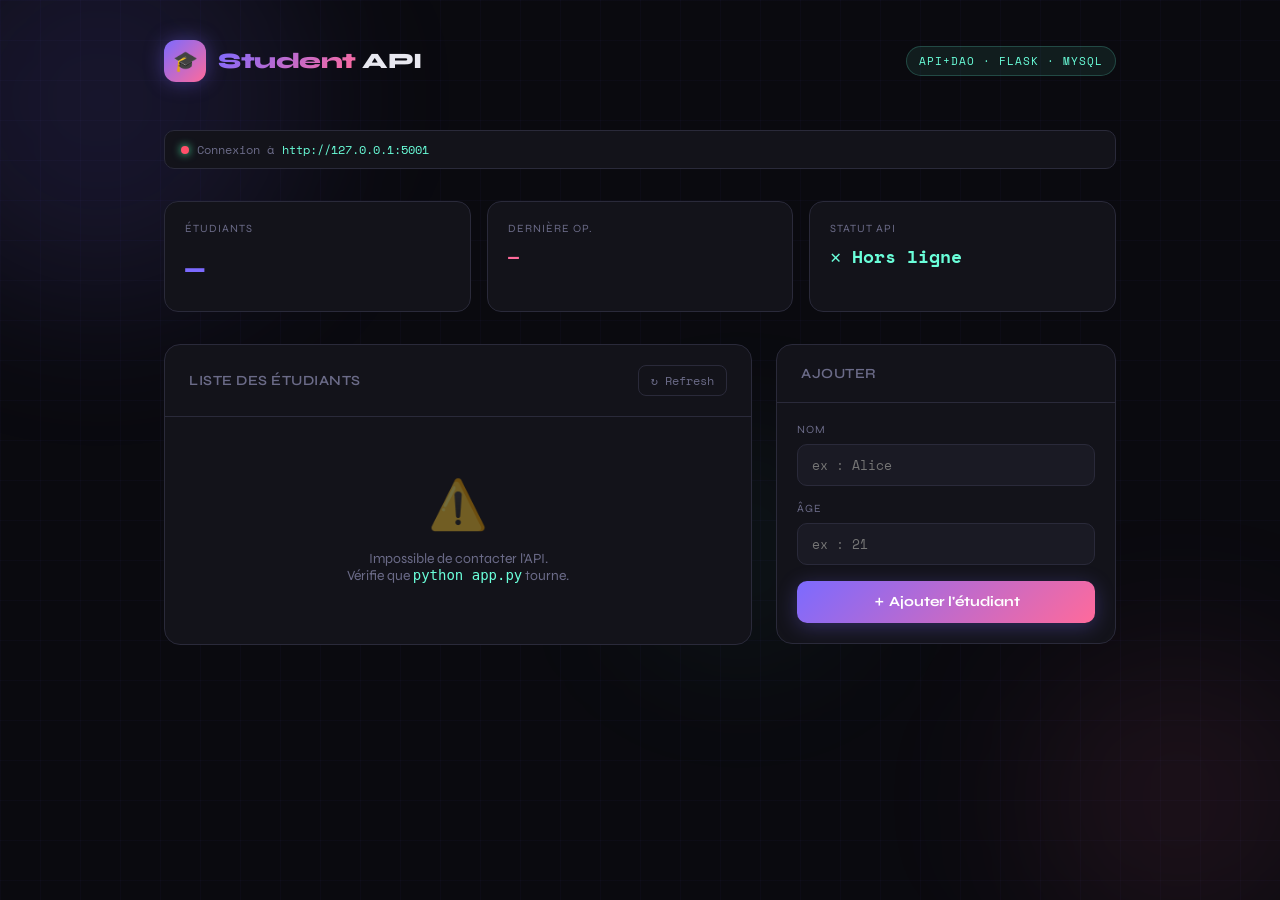
<file: TP/API+DAO/index.html>
<!DOCTYPE html>
<html lang="fr">
<head>
<meta charset="UTF-8">
<meta name="viewport" content="width=device-width, initial-scale=1.0">
<title>Student API Dashboard</title>
<link href="https://fonts.googleapis.com/css2?family=Space+Mono:wght@400;700&family=Syne:wght@400;600;800&display=swap" rel="stylesheet">
<style>
  :root {
    --bg: #0a0a0f;
    --surface: #13131a;
    --card: #1a1a24;
    --border: #2a2a3a;
    --accent: #7c6aff;
    --accent2: #ff6a9b;
    --accent3: #6affda;
    --text: #e8e8f0;
    --muted: #6b6b88;
    --success: #4fffb0;
    --error: #ff4f6a;
    --warning: #ffb84f;
  }

  * { margin: 0; padding: 0; box-sizing: border-box; }

  body {
    background: var(--bg);
    color: var(--text);
    font-family: 'Syne', sans-serif;
    min-height: 100vh;
    overflow-x: hidden;
  }

  /* Animated background grid */
  body::before {
    content: '';
    position: fixed;
    inset: 0;
    background-image:
      linear-gradient(rgba(124,106,255,0.03) 1px, transparent 1px),
      linear-gradient(90deg, rgba(124,106,255,0.03) 1px, transparent 1px);
    background-size: 40px 40px;
    pointer-events: none;
    z-index: 0;
  }

  /* Glow orbs */
  .orb {
    position: fixed;
    border-radius: 50%;
    filter: blur(80px);
    pointer-events: none;
    z-index: 0;
    animation: float 8s ease-in-out infinite;
  }
  .orb-1 { width: 400px; height: 400px; background: rgba(124,106,255,0.12); top: -100px; left: -100px; }
  .orb-2 { width: 300px; height: 300px; background: rgba(255,106,155,0.08); bottom: -50px; right: -50px; animation-delay: -4s; }
  .orb-3 { width: 200px; height: 200px; background: rgba(106,255,218,0.06); top: 50%; left: 50%; animation-delay: -2s; }

  @keyframes float {
    0%, 100% { transform: translateY(0px) scale(1); }
    50% { transform: translateY(-30px) scale(1.05); }
  }

  /* Layout */
  .wrapper {
    position: relative;
    z-index: 1;
    max-width: 1000px;
    margin: 0 auto;
    padding: 40px 24px;
  }

  /* Header */
  header {
    display: flex;
    align-items: center;
    justify-content: space-between;
    margin-bottom: 48px;
    animation: slideDown 0.6s ease;
  }

  @keyframes slideDown {
    from { opacity: 0; transform: translateY(-20px); }
    to { opacity: 1; transform: translateY(0); }
  }

  .logo {
    display: flex;
    align-items: center;
    gap: 12px;
  }

  .logo-icon {
    width: 42px; height: 42px;
    background: linear-gradient(135deg, var(--accent), var(--accent2));
    border-radius: 12px;
    display: flex; align-items: center; justify-content: center;
    font-size: 20px;
    box-shadow: 0 0 20px rgba(124,106,255,0.4);
  }

  .logo-text {
    font-size: 22px;
    font-weight: 800;
    letter-spacing: -0.5px;
  }

  .logo-text span {
    background: linear-gradient(135deg, var(--accent), var(--accent2));
    -webkit-background-clip: text;
    -webkit-text-fill-color: transparent;
  }

  .api-badge {
    font-family: 'Space Mono', monospace;
    font-size: 11px;
    color: var(--accent3);
    background: rgba(106,255,218,0.08);
    border: 1px solid rgba(106,255,218,0.2);
    padding: 6px 12px;
    border-radius: 20px;
    letter-spacing: 1px;
  }

  /* Status bar */
  .status-bar {
    display: flex;
    align-items: center;
    gap: 8px;
    font-family: 'Space Mono', monospace;
    font-size: 12px;
    color: var(--muted);
    background: var(--surface);
    border: 1px solid var(--border);
    border-radius: 10px;
    padding: 10px 16px;
    margin-bottom: 32px;
    animation: slideDown 0.6s ease 0.1s both;
  }

  .status-dot {
    width: 8px; height: 8px;
    border-radius: 50%;
    background: var(--success);
    box-shadow: 0 0 8px var(--success);
    animation: pulse 2s infinite;
  }

  @keyframes pulse {
    0%, 100% { opacity: 1; }
    50% { opacity: 0.4; }
  }

  .status-url { color: var(--accent3); }

  /* Stats row */
  .stats {
    display: grid;
    grid-template-columns: repeat(3, 1fr);
    gap: 16px;
    margin-bottom: 32px;
    animation: slideDown 0.6s ease 0.2s both;
  }

  .stat-card {
    background: var(--surface);
    border: 1px solid var(--border);
    border-radius: 14px;
    padding: 20px;
    position: relative;
    overflow: hidden;
    transition: border-color 0.3s, transform 0.2s;
  }

  .stat-card:hover { border-color: var(--accent); transform: translateY(-2px); }

  .stat-card::before {
    content: '';
    position: absolute;
    top: 0; left: 0; right: 0;
    height: 2px;
    background: linear-gradient(90deg, var(--accent), var(--accent2));
    opacity: 0;
    transition: opacity 0.3s;
  }

  .stat-card:hover::before { opacity: 1; }

  .stat-label { font-size: 11px; color: var(--muted); letter-spacing: 1px; text-transform: uppercase; margin-bottom: 8px; }
  .stat-value { font-size: 32px; font-weight: 800; font-family: 'Space Mono', monospace; }
  .stat-value.accent { color: var(--accent); }
  .stat-value.accent2 { color: var(--accent2); }
  .stat-value.accent3 { color: var(--accent3); }

  /* Main grid */
  .main-grid {
    display: grid;
    grid-template-columns: 1fr 340px;
    gap: 24px;
    animation: slideDown 0.6s ease 0.3s both;
  }

  /* Card */
  .card {
    background: var(--surface);
    border: 1px solid var(--border);
    border-radius: 16px;
    overflow: hidden;
  }

  .card-header {
    display: flex;
    align-items: center;
    justify-content: space-between;
    padding: 20px 24px;
    border-bottom: 1px solid var(--border);
  }

  .card-title {
    font-size: 14px;
    font-weight: 600;
    letter-spacing: 0.5px;
    text-transform: uppercase;
    color: var(--muted);
  }

  /* Table */
  .table-wrap { overflow-x: auto; }

  table { width: 100%; border-collapse: collapse; }

  th {
    font-family: 'Space Mono', monospace;
    font-size: 10px;
    letter-spacing: 1.5px;
    text-transform: uppercase;
    color: var(--muted);
    padding: 12px 24px;
    text-align: left;
    border-bottom: 1px solid var(--border);
  }

  td {
    padding: 14px 24px;
    font-size: 14px;
    border-bottom: 1px solid rgba(42,42,58,0.5);
    transition: background 0.15s;
  }

  tr:last-child td { border-bottom: none; }
  tr:hover td { background: rgba(124,106,255,0.04); }

  .id-tag {
    font-family: 'Space Mono', monospace;
    font-size: 12px;
    color: var(--accent);
    background: rgba(124,106,255,0.1);
    border: 1px solid rgba(124,106,255,0.2);
    padding: 3px 8px;
    border-radius: 6px;
  }

  .name-cell { font-weight: 600; }

  .age-tag {
    font-family: 'Space Mono', monospace;
    font-size: 12px;
    color: var(--accent3);
    background: rgba(106,255,218,0.08);
    border: 1px solid rgba(106,255,218,0.15);
    padding: 3px 8px;
    border-radius: 6px;
  }

  .action-btns { display: flex; gap: 8px; }

  .btn-icon {
    width: 30px; height: 30px;
    border-radius: 8px;
    border: 1px solid var(--border);
    background: transparent;
    color: var(--muted);
    cursor: pointer;
    display: flex; align-items: center; justify-content: center;
    font-size: 14px;
    transition: all 0.2s;
  }

  .btn-icon:hover { border-color: var(--accent2); color: var(--accent2); background: rgba(255,106,155,0.1); }
  .btn-icon.del:hover { border-color: var(--error); color: var(--error); background: rgba(255,79,106,0.1); }

  /* Empty state */
  .empty-state {
    text-align: center;
    padding: 60px 24px;
    color: var(--muted);
  }
  .empty-state .icon { font-size: 48px; margin-bottom: 16px; opacity: 0.4; }
  .empty-state p { font-size: 14px; }

  /* Loading */
  .loading {
    text-align: center;
    padding: 60px;
    color: var(--muted);
    font-family: 'Space Mono', monospace;
    font-size: 13px;
  }

  .spinner {
    width: 32px; height: 32px;
    border: 2px solid var(--border);
    border-top-color: var(--accent);
    border-radius: 50%;
    animation: spin 0.8s linear infinite;
    margin: 0 auto 16px;
  }

  @keyframes spin { to { transform: rotate(360deg); } }

  /* Sidebar */
  .sidebar { display: flex; flex-direction: column; gap: 16px; }

  /* Form card */
  .form-card {
    background: var(--surface);
    border: 1px solid var(--border);
    border-radius: 16px;
    overflow: hidden;
  }

  .form-body { padding: 20px; }

  .form-group { margin-bottom: 16px; }

  label {
    display: block;
    font-size: 11px;
    letter-spacing: 1px;
    text-transform: uppercase;
    color: var(--muted);
    margin-bottom: 8px;
  }

  input[type="text"], input[type="number"] {
    width: 100%;
    background: var(--card);
    border: 1px solid var(--border);
    border-radius: 10px;
    padding: 10px 14px;
    color: var(--text);
    font-family: 'Space Mono', monospace;
    font-size: 13px;
    outline: none;
    transition: border-color 0.2s, box-shadow 0.2s;
  }

  input:focus {
    border-color: var(--accent);
    box-shadow: 0 0 0 3px rgba(124,106,255,0.15);
  }

  .btn-submit {
    width: 100%;
    padding: 12px;
    background: linear-gradient(135deg, var(--accent), var(--accent2));
    border: none;
    border-radius: 10px;
    color: white;
    font-family: 'Syne', sans-serif;
    font-weight: 700;
    font-size: 14px;
    cursor: pointer;
    transition: opacity 0.2s, transform 0.15s;
    box-shadow: 0 4px 20px rgba(124,106,255,0.3);
  }

  .btn-submit:hover { opacity: 0.9; transform: translateY(-1px); }
  .btn-submit:active { transform: translateY(0); }

  /* Toast */
  .toast {
    position: fixed;
    bottom: 24px;
    right: 24px;
    padding: 14px 20px;
    border-radius: 12px;
    font-size: 13px;
    font-family: 'Space Mono', monospace;
    z-index: 1000;
    transform: translateY(100px);
    opacity: 0;
    transition: all 0.3s cubic-bezier(0.34, 1.56, 0.64, 1);
    display: flex; align-items: center; gap: 10px;
  }

  .toast.show { transform: translateY(0); opacity: 1; }
  .toast.success { background: rgba(79,255,176,0.1); border: 1px solid rgba(79,255,176,0.3); color: var(--success); }
  .toast.error { background: rgba(255,79,106,0.1); border: 1px solid rgba(255,79,106,0.3); color: var(--error); }

  /* Edit mode */
  .edit-banner {
    display: none;
    align-items: center;
    gap: 10px;
    background: rgba(124,106,255,0.08);
    border: 1px solid rgba(124,106,255,0.2);
    border-radius: 10px;
    padding: 10px 14px;
    margin-bottom: 16px;
    font-size: 12px;
    color: var(--accent);
    font-family: 'Space Mono', monospace;
  }
  .edit-banner.active { display: flex; }
  .edit-cancel { margin-left: auto; cursor: pointer; opacity: 0.7; }
  .edit-cancel:hover { opacity: 1; }

  /* Refresh btn */
  .btn-refresh {
    background: transparent;
    border: 1px solid var(--border);
    border-radius: 8px;
    color: var(--muted);
    padding: 6px 12px;
    font-size: 12px;
    cursor: pointer;
    font-family: 'Space Mono', monospace;
    transition: all 0.2s;
  }
  .btn-refresh:hover { border-color: var(--accent3); color: var(--accent3); }

  @media (max-width: 768px) {
    .main-grid { grid-template-columns: 1fr; }
    .stats { grid-template-columns: repeat(3, 1fr); }
  }
</style>
</head>
<body>

<div class="orb orb-1"></div>
<div class="orb orb-2"></div>
<div class="orb orb-3"></div>

<div class="wrapper">

  <!-- Header -->
  <header>
    <div class="logo">
      <div class="logo-icon">🎓</div>
      <div class="logo-text"><span>Student</span> API</div>
    </div>
    <div class="api-badge">API+DAO · FLASK · MYSQL</div>
  </header>

  <!-- Status bar -->
  <div class="status-bar">
    <div class="status-dot" id="statusDot"></div>
    <span id="statusText">Connexion à</span>
    <span class="status-url">http://127.0.0.1:5001</span>
    <span style="margin-left:auto; font-size:11px;" id="lastUpdate"></span>
  </div>

  <!-- Stats -->
  <div class="stats">
    <div class="stat-card">
      <div class="stat-label">Étudiants</div>
      <div class="stat-value accent" id="countStudents">—</div>
    </div>
    <div class="stat-card">
      <div class="stat-label">Dernière op.</div>
      <div class="stat-value accent2" id="lastOp" style="font-size:18px; margin-top:6px;">—</div>
    </div>
    <div class="stat-card">
      <div class="stat-label">Statut API</div>
      <div class="stat-value accent3" id="apiStatus" style="font-size:18px; margin-top:6px;">—</div>
    </div>
  </div>

  <!-- Main grid -->
  <div class="main-grid">

    <!-- Table -->
    <div class="card">
      <div class="card-header">
        <span class="card-title">Liste des étudiants</span>
        <button class="btn-refresh" onclick="loadStudents()">↻ Refresh</button>
      </div>
      <div class="table-wrap">
        <div id="tableContainer">
          <div class="loading">
            <div class="spinner"></div>
            Chargement...
          </div>
        </div>
      </div>
    </div>

    <!-- Sidebar -->
    <div class="sidebar">
      <div class="form-card">
        <div class="card-header">
          <span class="card-title" id="formTitle">Ajouter</span>
        </div>
        <div class="form-body">

          <div class="edit-banner" id="editBanner">
            ✏️ Mode édition — id <strong id="editId"></strong>
            <span class="edit-cancel" onclick="cancelEdit()">✕</span>
          </div>

          <div class="form-group">
            <label>Nom</label>
            <input type="text" id="inputName" placeholder="ex : Alice" />
          </div>
          <div class="form-group">
            <label>Âge</label>
            <input type="number" id="inputAge" placeholder="ex : 21" min="1" max="120" />
          </div>
          <button class="btn-submit" onclick="submitForm()" id="submitBtn">＋ Ajouter l'étudiant</button>
        </div>
      </div>
    </div>

  </div>
</div>

<!-- Toast -->
<div class="toast" id="toast"></div>

<script>
const API = 'http://127.0.0.1:5001';
let editMode = false;
let editingId = null;

// ── Load students ────────────────────────────────────────────
async function loadStudents() {
  const container = document.getElementById('tableContainer');
  container.innerHTML = `<div class="loading"><div class="spinner"></div>Chargement...</div>`;

  try {
    const res = await fetch(`${API}/students`);
    if (!res.ok) throw new Error(`HTTP ${res.status}`);
    const students = await res.json();

    document.getElementById('countStudents').textContent = students.length;
    document.getElementById('apiStatus').textContent = '● OK';
    document.getElementById('lastUpdate').textContent = new Date().toLocaleTimeString('fr-FR');
    document.getElementById('statusDot').style.background = 'var(--success)';
    document.getElementById('statusText').textContent = 'Connecté à';

    if (students.length === 0) {
      container.innerHTML = `
        <div class="empty-state">
          <div class="icon">🎓</div>
          <p>Aucun étudiant. Ajoutez-en un !</p>
        </div>`;
      return;
    }

    container.innerHTML = `
      <table>
        <thead>
          <tr>
            <th>ID</th><th>Prénom</th><th>Âge</th><th>Créé le</th><th>Actions</th>
          </tr>
        </thead>
        <tbody>
          ${students.map(s => `
            <tr>
              <td><span class="id-tag">#${s.id}</span></td>
              <td><span class="name-cell">${s.name}</span></td>
              <td><span class="age-tag">${s.age} ans</span></td>
              <td style="color:var(--muted);font-size:12px;font-family:'Space Mono',monospace">
                ${s.created_at ? new Date(s.created_at).toLocaleDateString('fr-FR') : '—'}
              </td>
              <td>
                <div class="action-btns">
                  <button class="btn-icon" onclick="startEdit(${s.id}, '${s.name}', ${s.age})" title="Modifier">✏️</button>
                  <button class="btn-icon del" onclick="deleteStudent(${s.id})" title="Supprimer">🗑️</button>
                </div>
              </td>
            </tr>
          `).join('')}
        </tbody>
      </table>`;
  } catch (e) {
    document.getElementById('apiStatus').textContent = '✕ Hors ligne';
    document.getElementById('statusDot').style.background = 'var(--error)';
    container.innerHTML = `
      <div class="empty-state">
        <div class="icon">⚠️</div>
        <p>Impossible de contacter l'API.<br>Vérifie que <code style="color:var(--accent3)">python app.py</code> tourne.</p>
      </div>`;
  }
}

// ── Submit form (add or update) ──────────────────────────────
async function submitForm() {
  const name = document.getElementById('inputName').value.trim();
  const age  = parseInt(document.getElementById('inputAge').value);

  if (!name || isNaN(age)) { showToast('Remplis tous les champs !', 'error'); return; }

  try {
    if (editMode) {
      const res = await fetch(`${API}/students/${editingId}`, {
        method: 'PUT',
        headers: { 'Content-Type': 'application/json' },
        body: JSON.stringify({ name, age })
      });
      if (!res.ok) throw new Error();
      showToast(`✅ Étudiant #${editingId} modifié`, 'success');
      document.getElementById('lastOp').textContent = 'PUT';
      cancelEdit();
    } else {
      const res = await fetch(`${API}/students`, {
        method: 'POST',
        headers: { 'Content-Type': 'application/json' },
        body: JSON.stringify({ name, age })
      });
      if (!res.ok) throw new Error();
      showToast(`✅ ${name} ajouté !`, 'success');
      document.getElementById('lastOp').textContent = 'POST';
      document.getElementById('inputName').value = '';
      document.getElementById('inputAge').value = '';
    }
    loadStudents();
  } catch (e) {
    showToast('Erreur lors de la requête', 'error');
  }
}

// ── Delete ───────────────────────────────────────────────────
async function deleteStudent(id) {
  if (!confirm(`Supprimer l'étudiant #${id} ?`)) return;
  try {
    const res = await fetch(`${API}/students/${id}`, { method: 'DELETE' });
    if (!res.ok) throw new Error();
    showToast(`🗑️ Étudiant #${id} supprimé`, 'success');
    document.getElementById('lastOp').textContent = 'DELETE';
    loadStudents();
  } catch (e) {
    showToast('Erreur lors de la suppression', 'error');
  }
}

// ── Edit mode ────────────────────────────────────────────────
function startEdit(id, name, age) {
  editMode = true; editingId = id;
  document.getElementById('inputName').value = name;
  document.getElementById('inputAge').value = age;
  document.getElementById('editId').textContent = id;
  document.getElementById('editBanner').classList.add('active');
  document.getElementById('formTitle').textContent = 'Modifier';
  document.getElementById('submitBtn').textContent = '💾 Enregistrer';
  document.getElementById('inputName').focus();
}

function cancelEdit() {
  editMode = false; editingId = null;
  document.getElementById('inputName').value = '';
  document.getElementById('inputAge').value = '';
  document.getElementById('editBanner').classList.remove('active');
  document.getElementById('formTitle').textContent = 'Ajouter';
  document.getElementById('submitBtn').textContent = '＋ Ajouter l\'étudiant';
}

// ── Toast ────────────────────────────────────────────────────
function showToast(msg, type = 'success') {
  const t = document.getElementById('toast');
  t.textContent = msg;
  t.className = `toast ${type} show`;
  setTimeout(() => t.classList.remove('show'), 3000);
}

// ── Enter key ────────────────────────────────────────────────
document.addEventListener('keydown', e => {
  if (e.key === 'Enter') submitForm();
});

// Init
loadStudents();
</script>
</body>
</html>
</file>
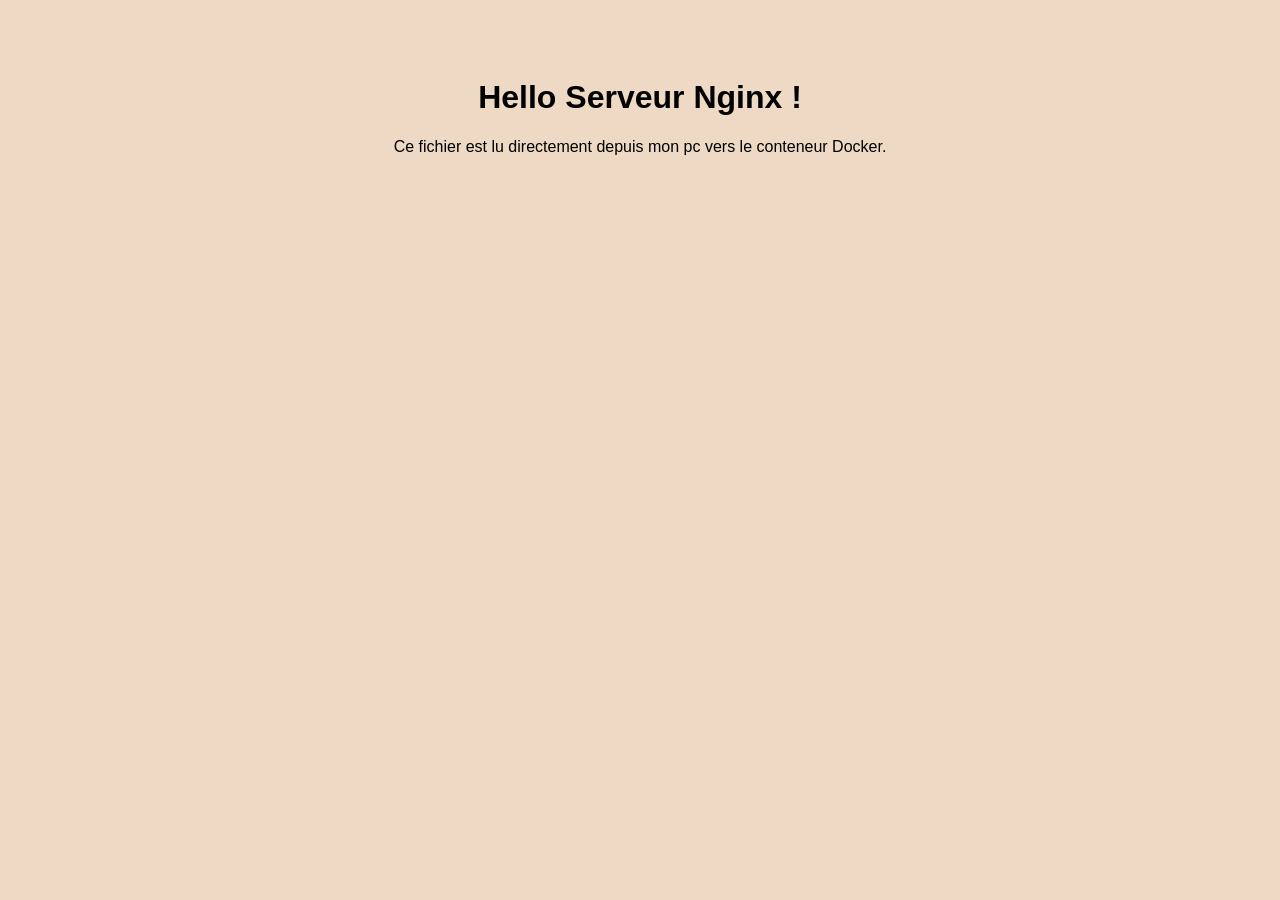
<file: TP/TP4/index.html>
<!DOCTYPE html>
<html>
<body style="background: #eed9c4; text-align: center; font-family: sans-serif; padding-top: 50px;">
    <h1> Hello Serveur Nginx !</h1>
    <p>Ce fichier est lu directement depuis mon pc vers le conteneur Docker.</p>
</body>
</html>
</file>
